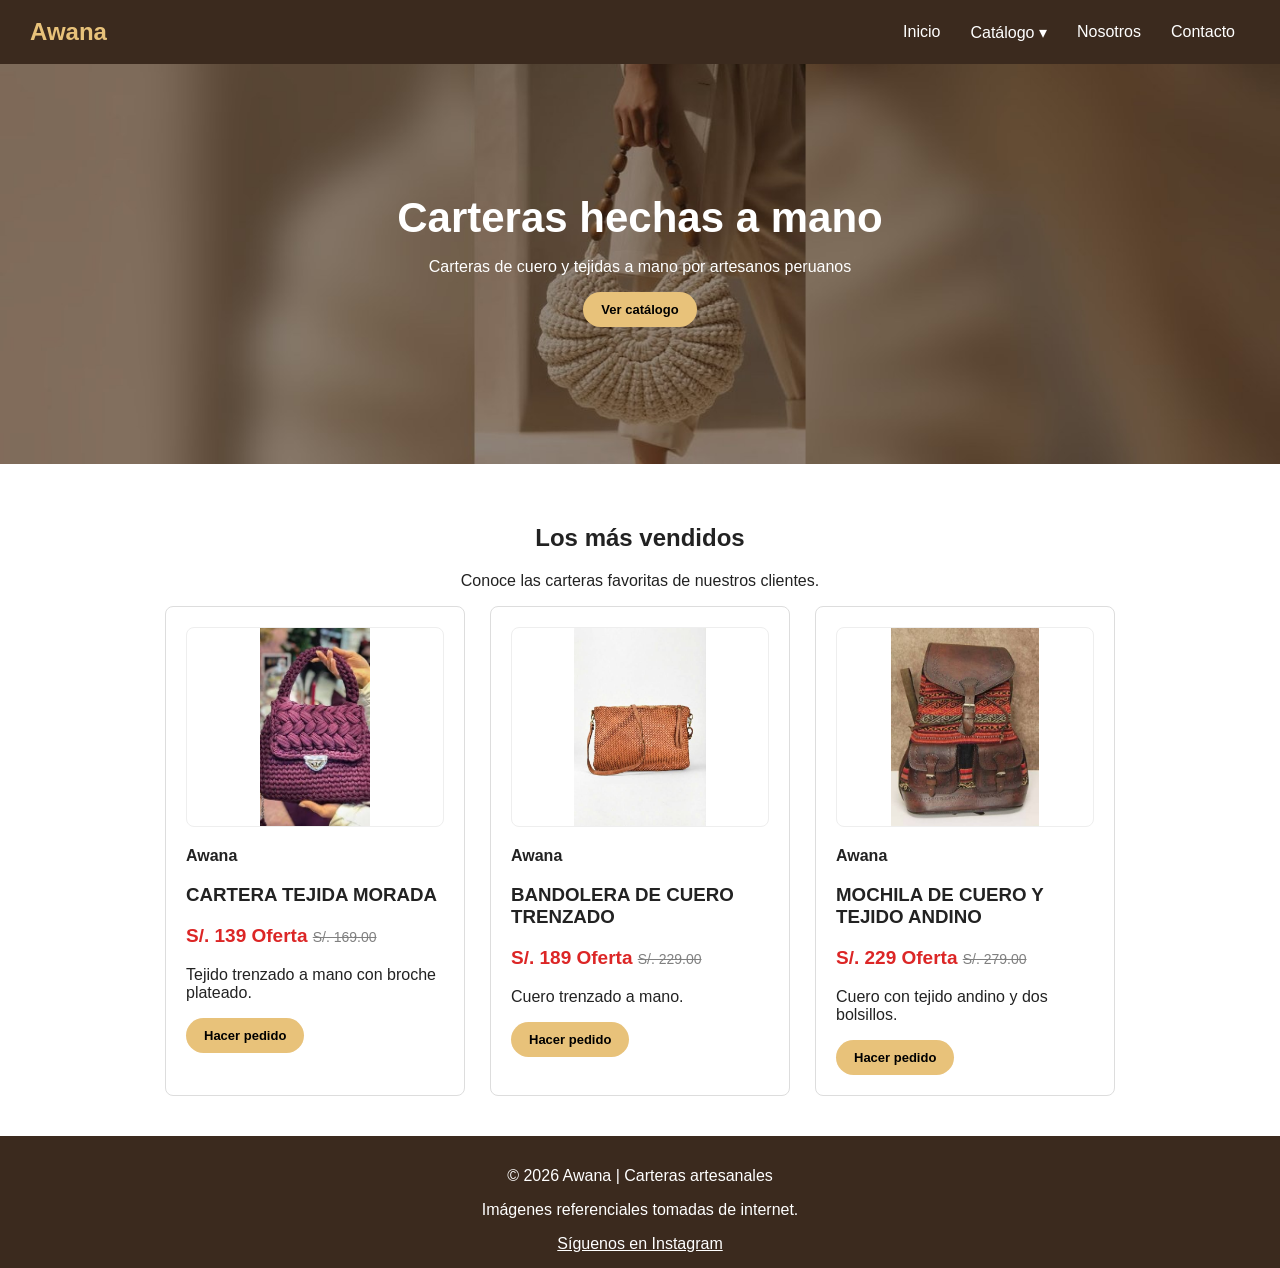
<file: index.html>
<!DOCTYPE html>
<html lang="es">
<head>
    <meta charset="UTF-8">
    <meta name="viewport" content="width=device-width, initial-scale=1.0">
    <title>Awana - Carteras artesanales</title>
    <link rel="stylesheet" href="css/style.css">
</head>
<body>

    <header class="cabecera">
        <h1 class="logo">Awana</h1>
        <nav>
            <ul class="menu">
                <li><a href="index.html">Inicio</a></li>
                <li>
                    <a href="catalogo.html">Catálogo ▾</a>
                    <ul class="submenu">
                        <li><a href="catalogo.html#mano">Carteras de mano</a></li>
                        <li><a href="catalogo.html#bandoleras">Bandoleras</a></li>
                        <li><a href="catalogo.html#mochilas">Mochilas y billeteras</a></li>
                    </ul>
                </li>
                <li><a href="nosotros.html">Nosotros</a></li>
                <li><a href="contacto.html">Contacto</a></li>
            </ul>
        </nav>
    </header>

    <main>
        <section class="banner">
            <div class="banner-texto">
                <h1>Carteras hechas a mano</h1>
                <p>Carteras de cuero y tejidas a mano por artesanos peruanos</p>
                <a class="boton" href="catalogo.html">Ver catálogo</a>
            </div>
        </section>

        <section class="productos">
            <h2>Los más vendidos</h2>
            <p>Conoce las carteras favoritas de nuestros clientes.</p>

            <div class="contenedor">
                <article class="tarjeta">
                    <figure>
                        <img src="image/cartera-morada.jpg" alt="Cartera tejida morada">
                    </figure>
                    <p class="marca">Awana</p>
                    <h3>CARTERA TEJIDA MORADA</h3>
                    <p class="precio">S/. 139 Oferta <s>S/. 169.00</s></p>
                    <p>Tejido trenzado a mano con broche plateado.</p>
                    <a class="boton" href="contacto.html">Hacer pedido</a>
                </article>
                <article class="tarjeta">
                    <figure>
                        <img src="image/bandolera-cuero.jpg" alt="Bandolera de cuero trenzado">
                    </figure>
                    <p class="marca">Awana</p>
                    <h3>BANDOLERA DE CUERO TRENZADO</h3>
                    <p class="precio">S/. 189 Oferta <s>S/. 229.00</s></p>
                    <p>Cuero trenzado a mano.</p>
                    <a class="boton" href="contacto.html">Hacer pedido</a>
                </article>
                <article class="tarjeta">
                    <figure>
                        <img src="image/mochila.jpg" alt="Mochila de cuero y tejido andino">
                    </figure>
                    <p class="marca">Awana</p>
                    <h3>MOCHILA DE CUERO Y TEJIDO ANDINO</h3>
                    <p class="precio">S/. 229 Oferta <s>S/. 279.00</s></p>
                    <p>Cuero con tejido andino y dos bolsillos.</p>
                    <a class="boton" href="contacto.html">Hacer pedido</a>
                </article>
            </div>
        </section>
    </main>

    <footer class="pie">
        <p>&copy; 2026 Awana | Carteras artesanales</p>
        <p>Imágenes referenciales tomadas de internet.</p>
        <a href="https://www.instagram.com" target="_blank">Síguenos en Instagram</a>
    </footer>

</body>
</html>
</file>
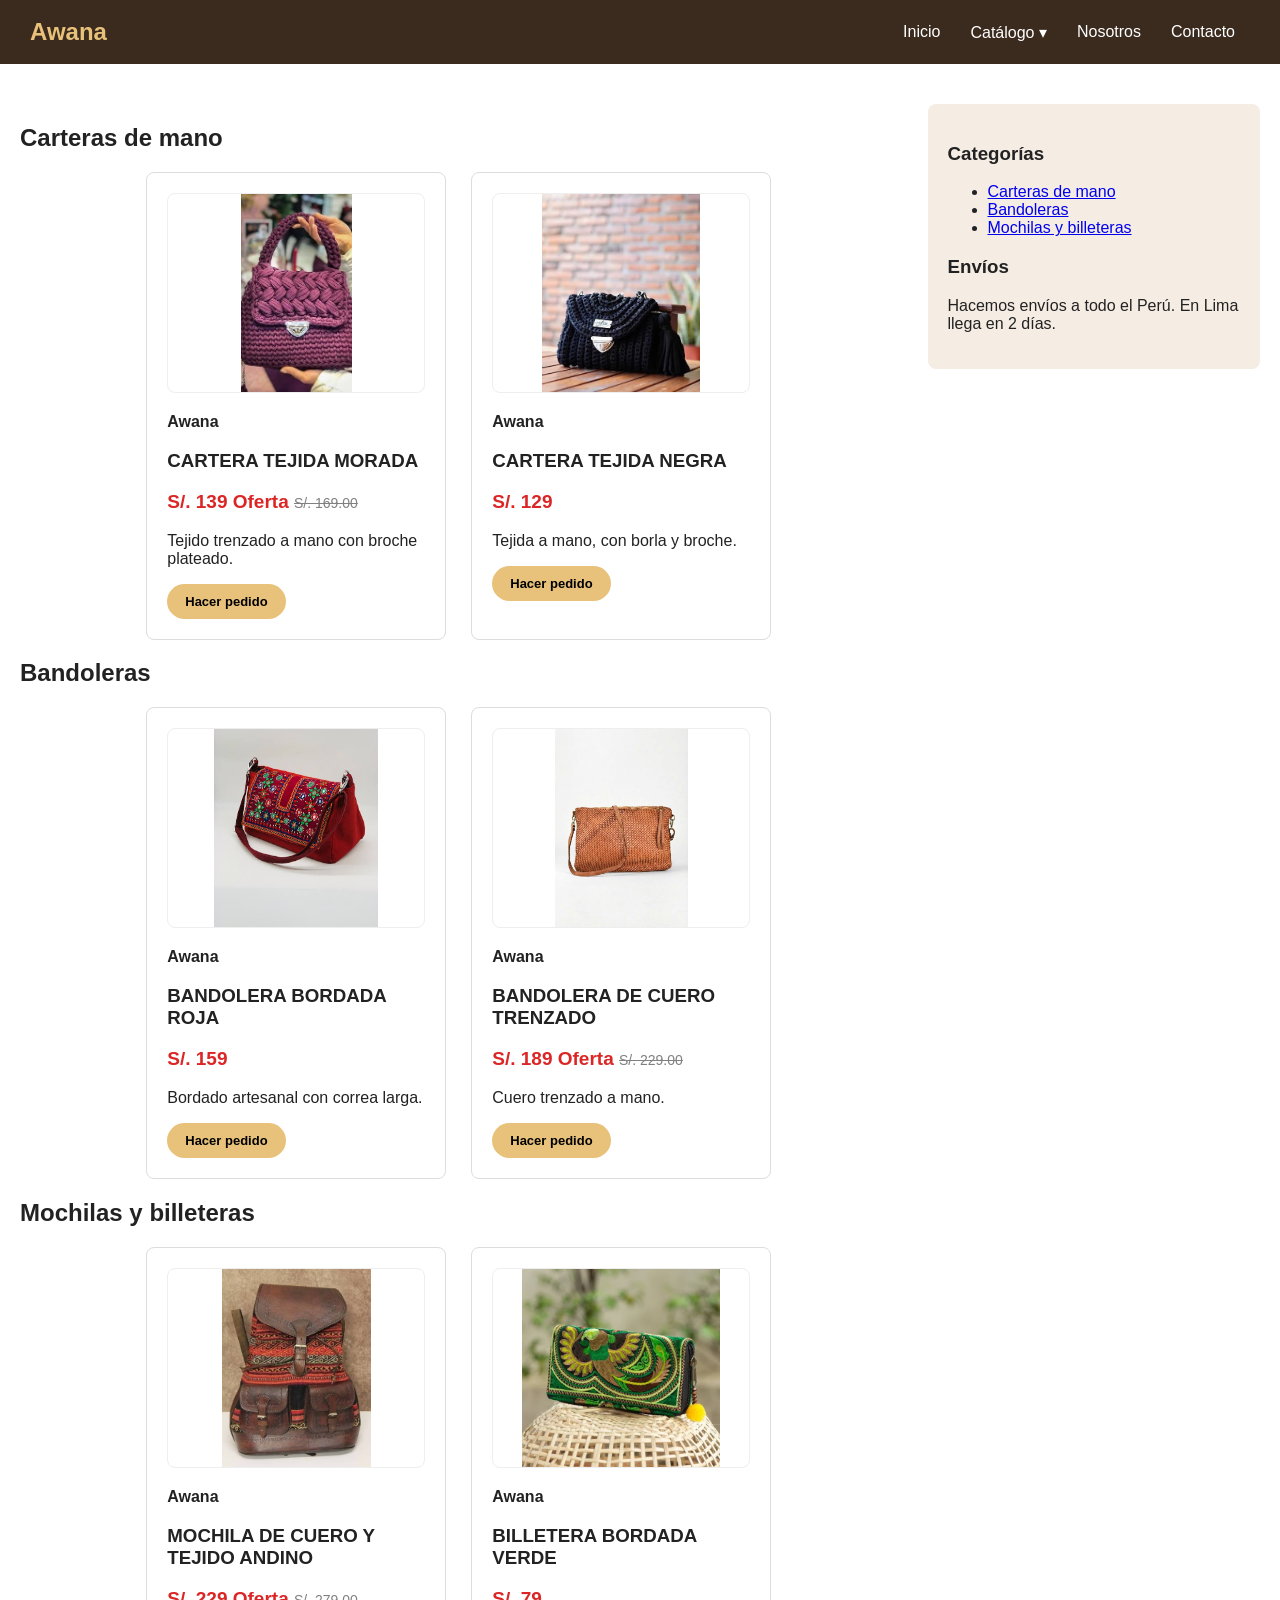
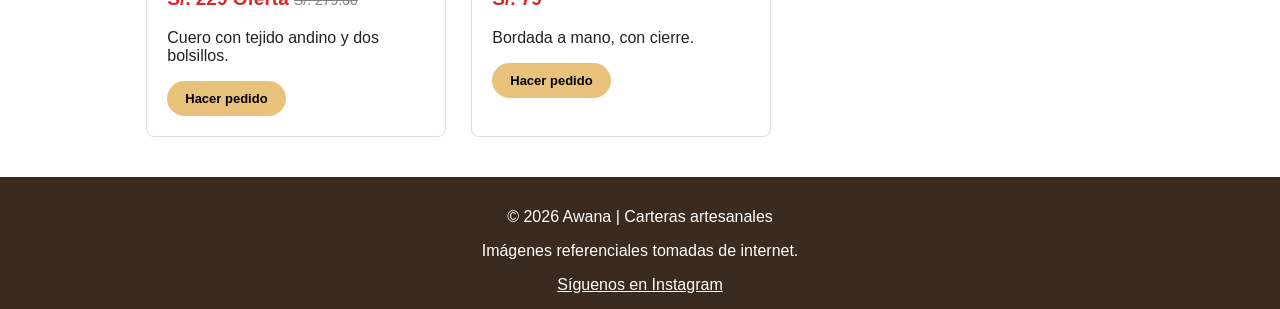
<file: catalogo.html>
<!DOCTYPE html>
<html lang="es">
<head>
    <meta charset="UTF-8">
    <meta name="viewport" content="width=device-width, initial-scale=1.0">
    <title>Catálogo - Awana</title>
    <link rel="stylesheet" href="css/style.css">
</head>
<body>

    <header class="cabecera">
        <h1 class="logo">Awana</h1>
        <nav>
            <ul class="menu">
                <li><a href="index.html">Inicio</a></li>
                <li>
                    <a href="catalogo.html">Catálogo ▾</a>
                    <ul class="submenu">
                        <li><a href="catalogo.html#mano">Carteras de mano</a></li>
                        <li><a href="catalogo.html#bandoleras">Bandoleras</a></li>
                        <li><a href="catalogo.html#mochilas">Mochilas y billeteras</a></li>
                    </ul>
                </li>
                <li><a href="nosotros.html">Nosotros</a></li>
                <li><a href="contacto.html">Contacto</a></li>
            </ul>
        </nav>
    </header>

    <div class="catalogo">
        <main>
            <h2 id="mano">Carteras de mano</h2>
            <div class="contenedor">
                <article class="tarjeta">
                    <figure>
                        <img src="image/cartera-morada.jpg" alt="Cartera tejida morada">
                    </figure>
                    <p class="marca">Awana</p>
                    <h3>CARTERA TEJIDA MORADA</h3>
                    <p class="precio">S/. 139 Oferta <s>S/. 169.00</s></p>
                    <p>Tejido trenzado a mano con broche plateado.</p>
                    <a class="boton" href="contacto.html">Hacer pedido</a>
                </article>
                <article class="tarjeta">
                    <figure>
                        <img src="image/cartera-negra.jpg" alt="Cartera tejida negra">
                    </figure>
                    <p class="marca">Awana</p>
                    <h3>CARTERA TEJIDA NEGRA</h3>
                    <p class="precio">S/. 129</p>
                    <p>Tejida a mano, con borla y broche.</p>
                    <a class="boton" href="contacto.html">Hacer pedido</a>
                </article>
            </div>

            <h2 id="bandoleras">Bandoleras</h2>
            <div class="contenedor">
                <article class="tarjeta">
                    <figure>
                        <img src="image/bandolera-roja.jpg" alt="Bandolera bordada roja">
                    </figure>
                    <p class="marca">Awana</p>
                    <h3>BANDOLERA BORDADA ROJA</h3>
                    <p class="precio">S/. 159</p>
                    <p>Bordado artesanal con correa larga.</p>
                    <a class="boton" href="contacto.html">Hacer pedido</a>
                </article>
                <article class="tarjeta">
                    <figure>
                        <img src="image/bandolera-cuero.jpg" alt="Bandolera de cuero trenzado">
                    </figure>
                    <p class="marca">Awana</p>
                    <h3>BANDOLERA DE CUERO TRENZADO</h3>
                    <p class="precio">S/. 189 Oferta <s>S/. 229.00</s></p>
                    <p>Cuero trenzado a mano.</p>
                    <a class="boton" href="contacto.html">Hacer pedido</a>
                </article>
            </div>

            <h2 id="mochilas">Mochilas y billeteras</h2>
            <div class="contenedor">
                <article class="tarjeta">
                    <figure>
                        <img src="image/mochila.jpg" alt="Mochila de cuero y tejido andino">
                    </figure>
                    <p class="marca">Awana</p>
                    <h3>MOCHILA DE CUERO Y TEJIDO ANDINO</h3>
                    <p class="precio">S/. 229 Oferta <s>S/. 279.00</s></p>
                    <p>Cuero con tejido andino y dos bolsillos.</p>
                    <a class="boton" href="contacto.html">Hacer pedido</a>
                </article>
                <article class="tarjeta">
                    <figure>
                        <img src="image/billetera-verde.jpg" alt="Billetera bordada verde">
                    </figure>
                    <p class="marca">Awana</p>
                    <h3>BILLETERA BORDADA VERDE</h3>
                    <p class="precio">S/. 79</p>
                    <p>Bordada a mano, con cierre.</p>
                    <a class="boton" href="contacto.html">Hacer pedido</a>
                </article>
            </div>
        </main>

        <aside class="lateral">
            <h3>Categorías</h3>
            <ul>
                <li><a href="#mano">Carteras de mano</a></li>
                <li><a href="#bandoleras">Bandoleras</a></li>
                <li><a href="#mochilas">Mochilas y billeteras</a></li>
            </ul>
            <h3>Envíos</h3>
            <p>Hacemos envíos a todo el Perú. En Lima llega en 2 días.</p>
        </aside>
    </div>

    <footer class="pie">
        <p>&copy; 2026 Awana | Carteras artesanales</p>
        <p>Imágenes referenciales tomadas de internet.</p>
        <a href="https://www.instagram.com" target="_blank">Síguenos en Instagram</a>
    </footer>

</body>
</html>
</file>
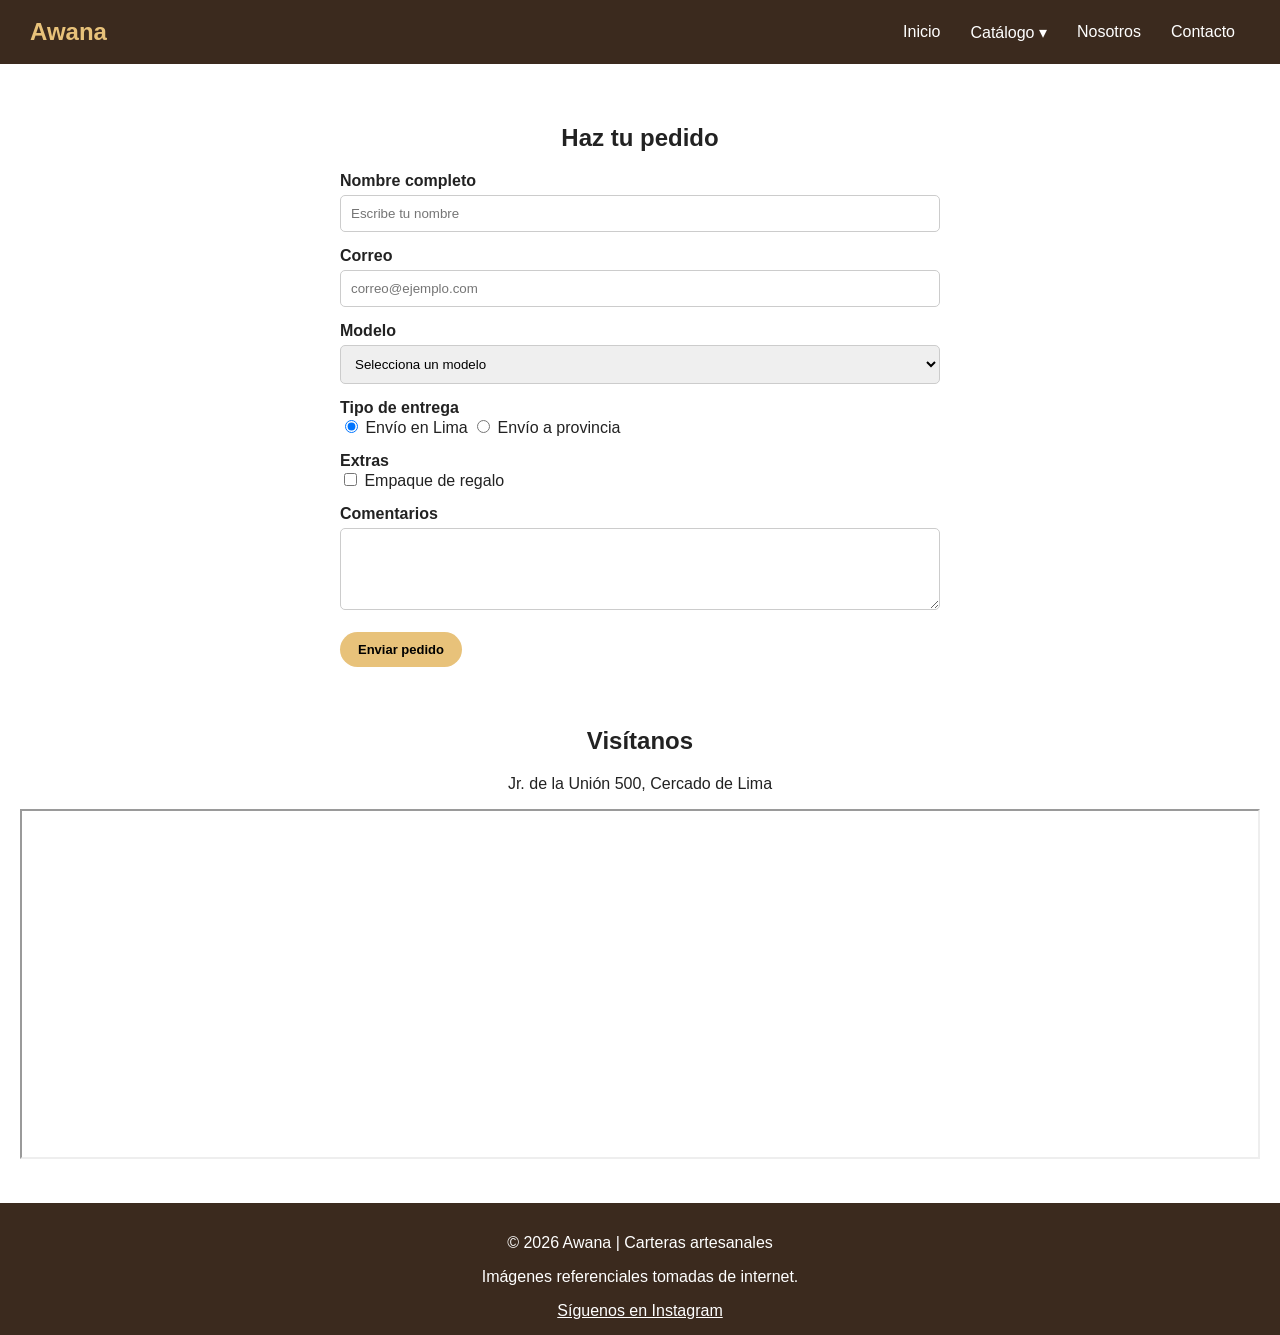
<file: contacto.html>
<!DOCTYPE html>
<html lang="es">
<head>
    <meta charset="UTF-8">
    <meta name="viewport" content="width=device-width, initial-scale=1.0">
    <title>Contacto - Awana</title>
    <link rel="stylesheet" href="css/style.css">
</head>
<body>

    <header class="cabecera">
        <h1 class="logo">Awana</h1>
        <nav>
            <ul class="menu">
                <li><a href="index.html">Inicio</a></li>
                <li>
                    <a href="catalogo.html">Catálogo ▾</a>
                    <ul class="submenu">
                        <li><a href="catalogo.html#mano">Carteras de mano</a></li>
                        <li><a href="catalogo.html#bandoleras">Bandoleras</a></li>
                        <li><a href="catalogo.html#mochilas">Mochilas y billeteras</a></li>
                    </ul>
                </li>
                <li><a href="nosotros.html">Nosotros</a></li>
                <li><a href="contacto.html">Contacto</a></li>
            </ul>
        </nav>
    </header>

    <main>
        <section class="contacto">
            <h2>Haz tu pedido</h2>
            <form class="formulario" action="#" method="post">
                <label for="nombre">Nombre completo</label>
                <input class="caja" type="text" id="nombre" name="nombre" placeholder="Escribe tu nombre" required>

                <label for="correo">Correo</label>
                <input class="caja" type="email" id="correo" name="correo" placeholder="correo@ejemplo.com" required>

                <label for="modelo">Modelo</label>
                <select class="caja" id="modelo" name="modelo" required>
                    <option value="">Selecciona un modelo</option>
                    <option value="mano-camel">Cartera tejida morada</option>
                    <option value="mano-negra">Cartera tejida negra</option>
                    <option value="bandolera-roja">Bandolera bordada roja</option>
                    <option value="bandolera-tejida">Bandolera de cuero trenzado</option>
                    <option value="mochila">Mochila de cuero y tejido andino</option>
                    <option value="billetera">Billetera bordada verde</option>
                </select>

                <label>Tipo de entrega</label>
                <input type="radio" id="lima" name="entrega" value="lima" checked> Envío en Lima
                <input type="radio" id="provincia" name="entrega" value="provincia"> Envío a provincia

                <label>Extras</label>
                <input type="checkbox" id="regalo" name="regalo" value="si"> Empaque de regalo

                <label for="mensaje">Comentarios</label>
                <textarea class="caja" id="mensaje" name="mensaje" rows="4"></textarea>

                <br><br>
                <button class="boton" type="submit">Enviar pedido</button>
            </form>
        </section>

        <section class="mapa">
            <h2>Visítanos</h2>
            <p>Jr. de la Unión 500, Cercado de Lima</p>
            <iframe src="https://www.google.com/maps?q=Jiron+de+la+Union+Lima&output=embed"></iframe>
        </section>
    </main>

    <footer class="pie">
        <p>&copy; 2026 Awana | Carteras artesanales</p>
        <p>Imágenes referenciales tomadas de internet.</p>
        <a href="https://www.instagram.com" target="_blank">Síguenos en Instagram</a>
    </footer>

</body>
</html>
</file>
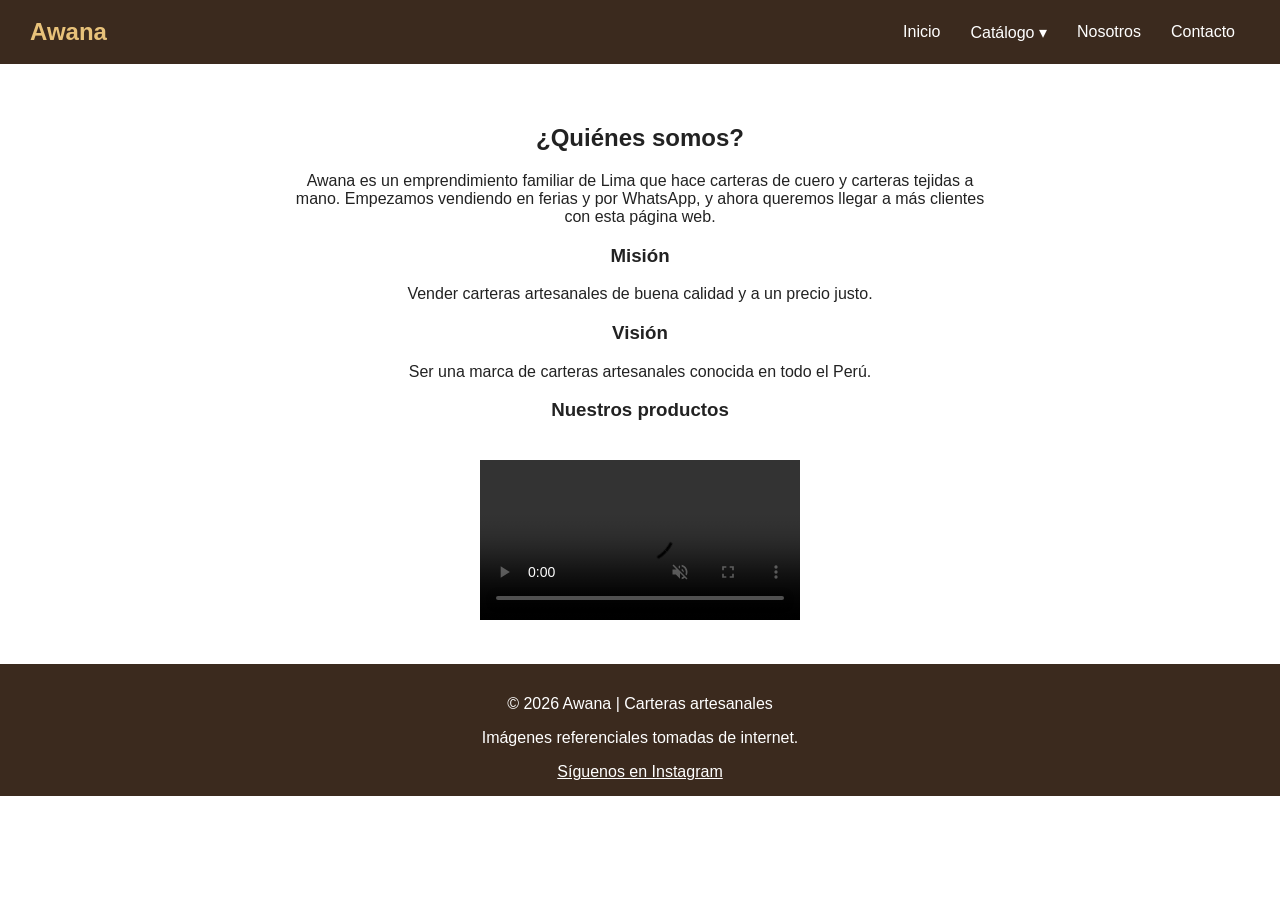
<file: nosotros.html>
<!DOCTYPE html>
<html lang="es">
<head>
    <meta charset="UTF-8">
    <meta name="viewport" content="width=device-width, initial-scale=1.0">
    <title>Nosotros - Awana</title>
    <link rel="stylesheet" href="css/style.css">
</head>
<body>

    <header class="cabecera">
        <h1 class="logo">Awana</h1>
        <nav>
            <ul class="menu">
                <li><a href="index.html">Inicio</a></li>
                <li>
                    <a href="catalogo.html">Catálogo ▾</a>
                    <ul class="submenu">
                        <li><a href="catalogo.html#mano">Carteras de mano</a></li>
                        <li><a href="catalogo.html#bandoleras">Bandoleras</a></li>
                        <li><a href="catalogo.html#mochilas">Mochilas y billeteras</a></li>
                    </ul>
                </li>
                <li><a href="nosotros.html">Nosotros</a></li>
                <li><a href="contacto.html">Contacto</a></li>
            </ul>
        </nav>
    </header>

    <main class="nosotros">
        <h2>¿Quiénes somos?</h2>
        <p>Awana es un emprendimiento familiar de Lima que hace carteras de cuero y carteras tejidas a mano. Empezamos vendiendo en ferias y por WhatsApp, y ahora queremos llegar a más clientes con esta página web.</p>

        <h3>Misión</h3>
        <p>Vender carteras artesanales de buena calidad y a un precio justo.</p>

        <h3>Visión</h3>
        <p>Ser una marca de carteras artesanales conocida en todo el Perú.</p>

        <h3>Nuestros productos</h3>
        <video src="video/awana.mp4" controls muted></video>
    </main>

    <footer class="pie">
        <p>&copy; 2026 Awana | Carteras artesanales</p>
        <p>Imágenes referenciales tomadas de internet.</p>
        <a href="https://www.instagram.com" target="_blank">Síguenos en Instagram</a>
    </footer>

</body>
</html>
</file>
<file: css/style.css>
* {
    box-sizing: border-box;
}

body {
    margin: 0;
    font-family: Arial, sans-serif;
    color: #222;
    background-color: white;
}

/* cabecera y menu */
.cabecera {
    position: sticky;
    top: 0;
    z-index: 10;
    background-color: #3b2a1e;
    padding: 0 30px;
    display: flex;
    flex-wrap: wrap;
    justify-content: space-between;
    align-items: center;
}

.logo {
    color: #e8c27a;
    font-size: 24px;
    margin: 18px 0;
}

.menu {
    list-style: none;
    margin: 0;
    padding: 0;
    display: flex;
    flex-wrap: wrap;
}

.menu li {
    position: relative;
}

.menu a {
    display: block;
    color: white;
    text-decoration: none;
    padding: 20px 15px;
}

.menu a:hover {
    background-color: #8a5527;
}

/* submenu en cascada */
.submenu {
    display: none;
    position: absolute;
    top: 100%;
    left: 0;
    width: 200px;
    list-style: none;
    margin: 0;
    padding: 0;
    background-color: #3b2a1e;
}

.menu li:hover .submenu {
    display: block;
}

/* banner con texto encima */
.banner {
    position: relative;
    height: 400px;
    background-image: url("../image/banner.jpg");
    background-size: cover;
    background-position: center;
}

.banner-texto {
    position: absolute;
    top: 130px;
    left: 0;
    width: 100%;
    text-align: center;
    color: white;
}

.banner-texto h1 {
    font-size: 42px;
    margin: 0;
}

/* tarjetas de productos */
.productos {
    text-align: center;
    padding: 40px 20px;
}

.contenedor {
    display: flex;
    flex-wrap: wrap;
    justify-content: center;
    gap: 25px;
}

.tarjeta {
    width: 300px;
    border: 1px solid #ddd;
    border-radius: 8px;
    padding: 20px;
    text-align: left;
}

.tarjeta figure {
    margin: 0;
    height: 200px;
    border: 1px solid #eee;
    border-radius: 8px;
    text-align: center;
}

.tarjeta img {
    width: 100%;
    height: 100%;
    object-fit: contain;
}

.marca {
    font-weight: bold;
    margin-top: 20px;
}

.precio {
    color: #dc2626;
    font-size: 19px;
    font-weight: bold;
}

.precio s {
    color: gray;
    font-size: 14px;
    font-weight: normal;
}

.boton {
    display: inline-block;
    background-color: #e8c27a;
    color: black;
    text-decoration: none;
    font-size: 13px;
    font-weight: bold;
    padding: 10px 18px;
    border: none;
    border-radius: 999px;
}

/* catalogo con barra lateral */
.catalogo {
    display: flex;
    flex-wrap: wrap;
    gap: 30px;
    padding: 40px 20px;
}

.catalogo main {
    flex: 3;
    min-width: 300px;
}

.lateral {
    flex: 1;
    min-width: 220px;
    align-self: flex-start;
    background-color: #f5ede4;
    border-radius: 8px;
    padding: 20px;
}

/* nosotros */
.nosotros {
    padding: 40px 20px;
    text-align: center;
}

.nosotros p {
    max-width: 700px;
    margin: 0 auto 15px auto;
}

.nosotros video {
    width: 320px;
    max-width: 100%;
    margin-top: 20px;
}

/* formulario de contacto */
.contacto {
    padding: 40px 20px;
    text-align: center;
}

.formulario {
    width: 600px;
    max-width: 100%;
    margin: 0 auto;
    text-align: left;
}

.formulario label {
    display: block;
    font-weight: bold;
    margin-top: 15px;
}

.caja {
    width: 100%;
    padding: 10px;
    margin-top: 5px;
    border: 1px solid #ccc;
    border-radius: 5px;
}

.mapa {
    text-align: center;
    padding: 0 20px 40px 20px;
}

.mapa iframe {
    width: 100%;
    height: 350px;
}

/* pie de pagina */
.pie {
    background-color: #3b2a1e;
    color: white;
    text-align: center;
    padding: 15px;
}

.pie a {
    color: white;
}
</file>
